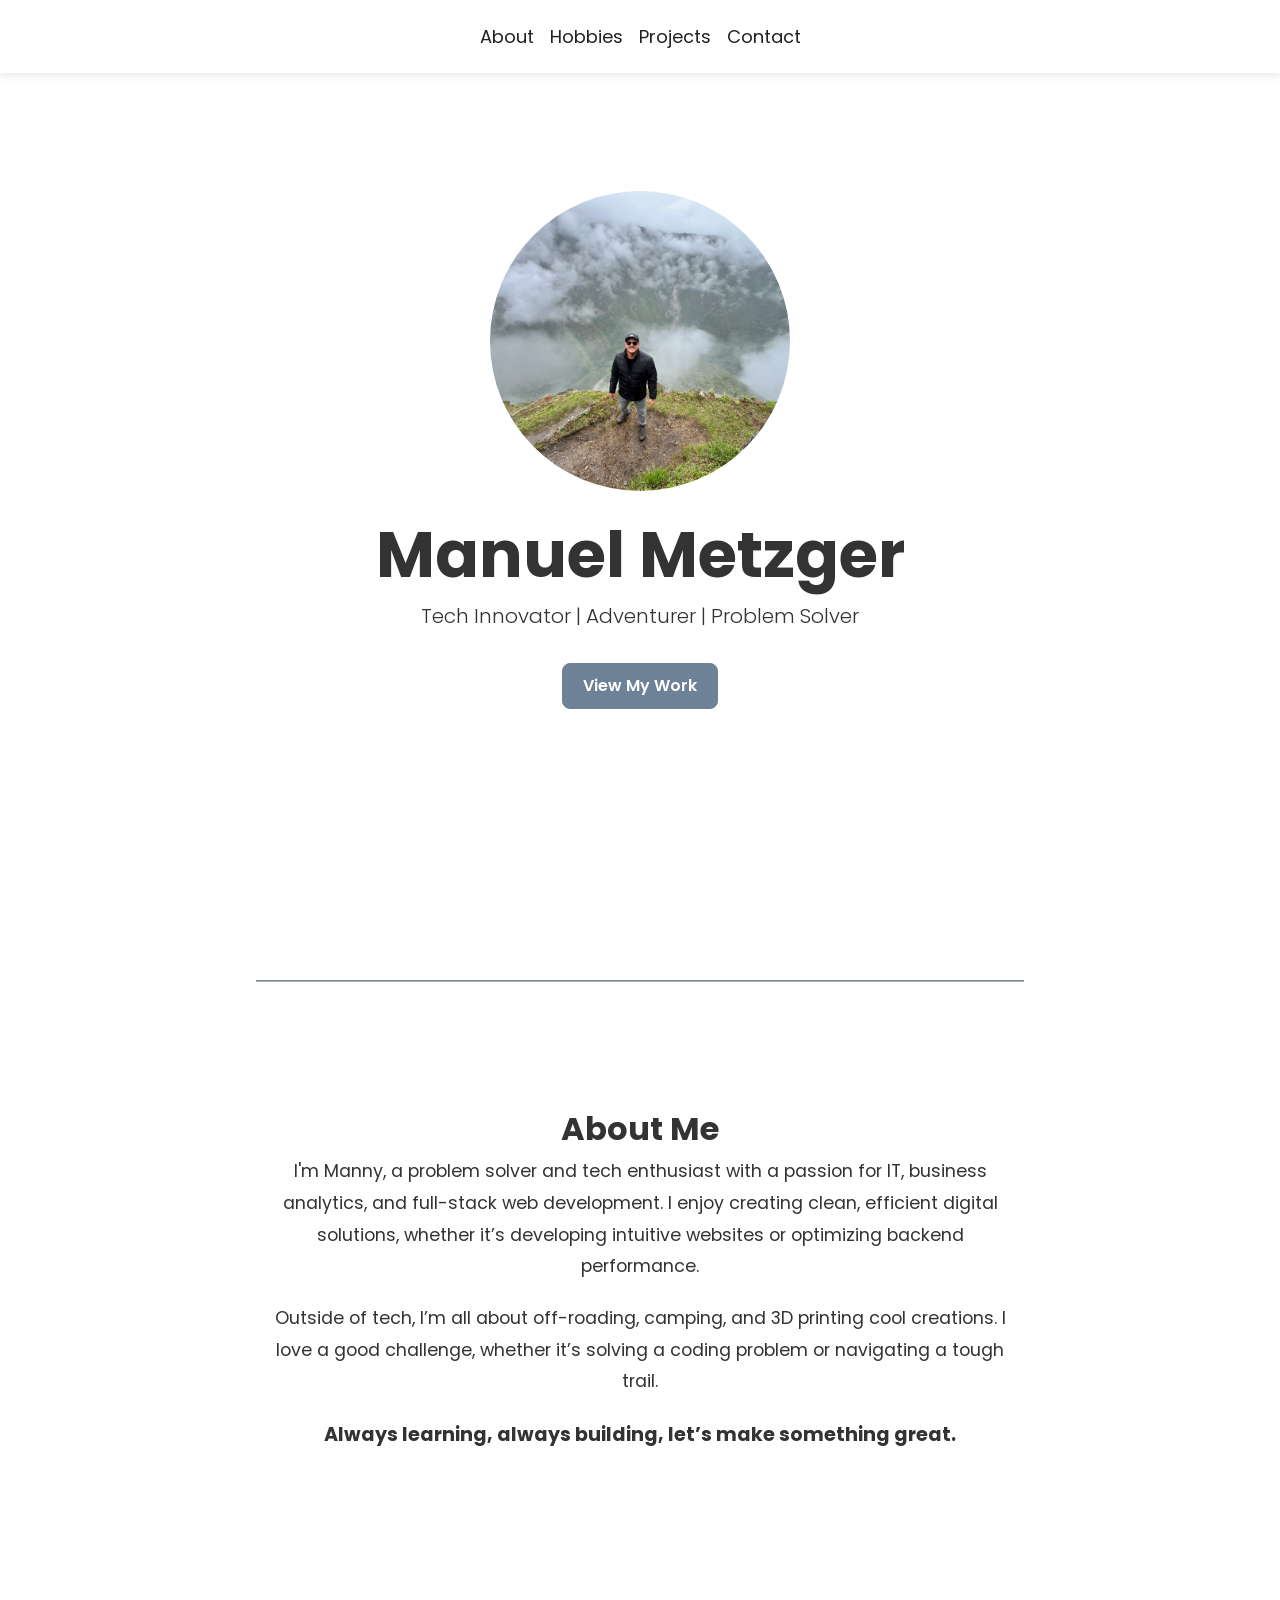
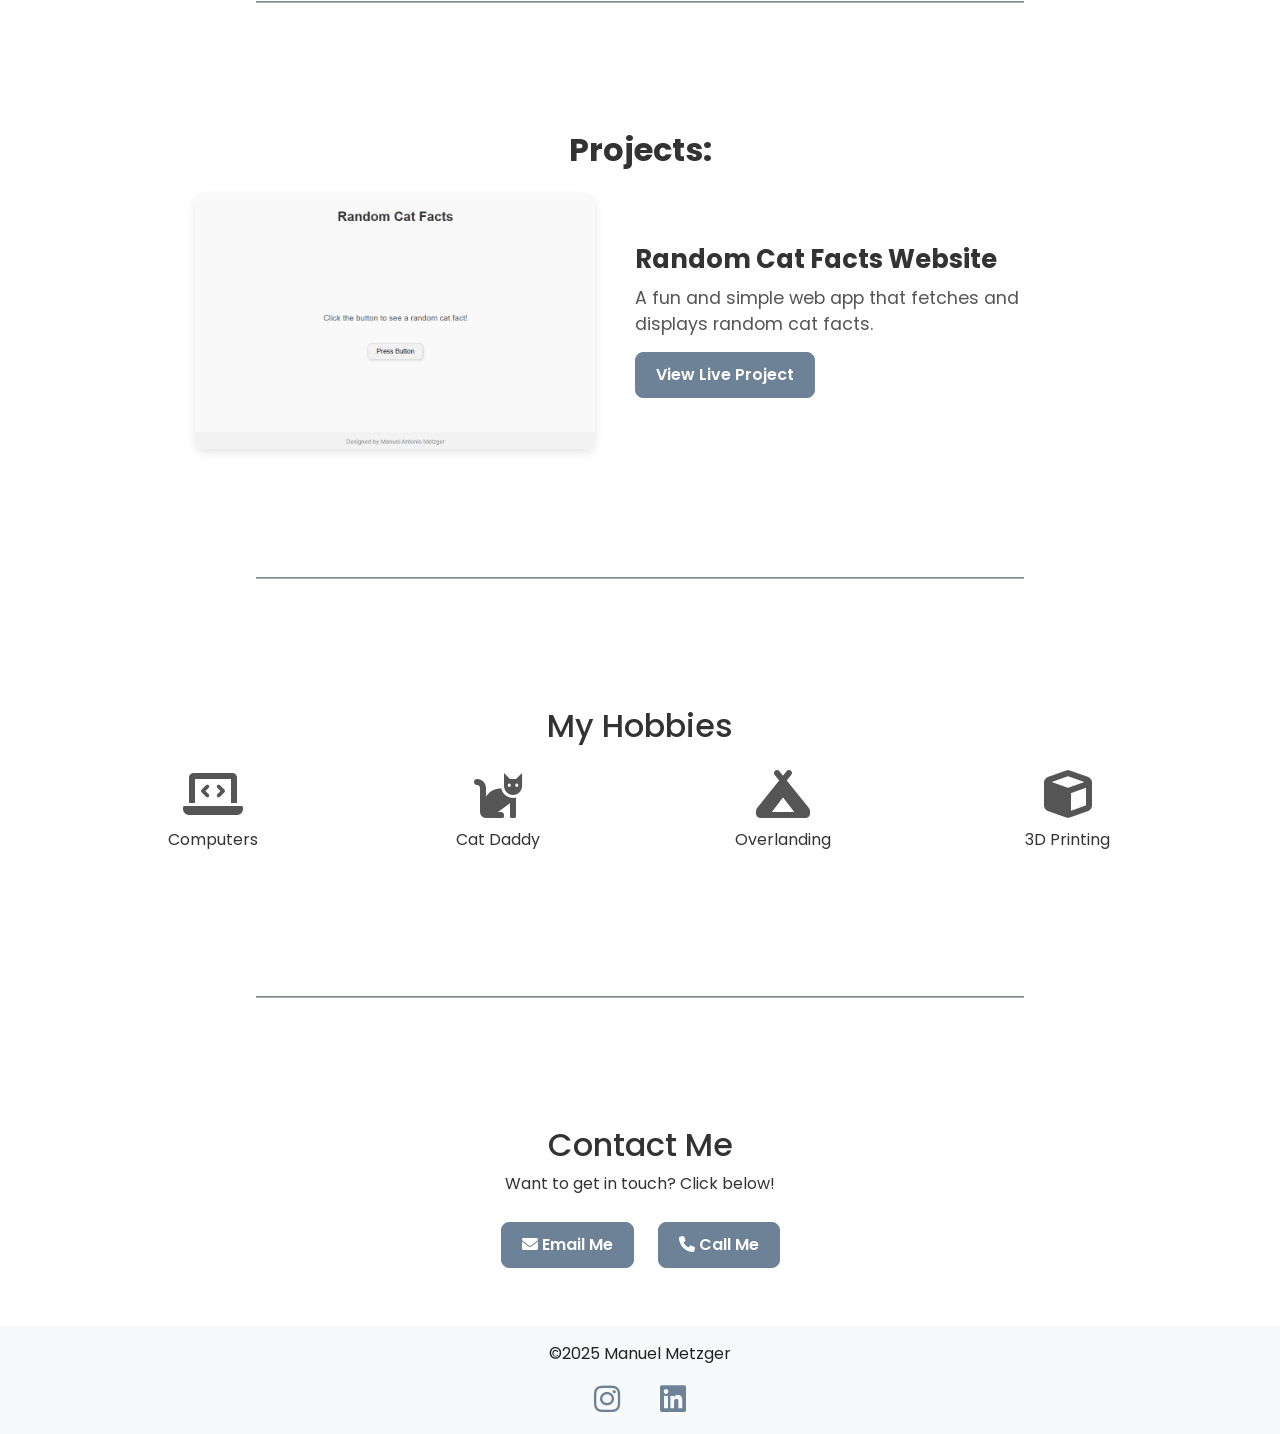
<file: index.html>
<!DOCTYPE html>
<html lang="en">
<head>
    <meta charset="UTF-8">
    <meta name="viewport" content="width=device-width, initial-scale=1.0">
    <title>Manuel Metzger</title>

    <!-- Bootstrap -->
    <link href="https://cdn.jsdelivr.net/npm/bootstrap@5.3.3/dist/css/bootstrap.min.css" rel="stylesheet">
    
    <!-- Custom Styles -->
    <link rel="stylesheet" href="style.css">

    <!-- Google Fonts -->
    <link href="https://fonts.googleapis.com/css2?family=Poppins:wght@300;400;600&display=swap" rel="stylesheet">

    <!-- FontAwesome -->
    <link rel="stylesheet" href="https://cdnjs.cloudflare.com/ajax/libs/font-awesome/6.0.0-beta3/css/all.min.css">
</head>

<body>

    <!-- Navbar -->
    <nav id="navBar" class="navbar navbar-expand-md fixed-top">
        <div class="container">
            <button class="navbar-toggler" type="button" data-bs-toggle="collapse" data-bs-target="#navbarNav">
                <span class="navbar-toggler-icon"></span>
            </button>
            <div class="collapse navbar-collapse justify-content-center" id="navbarNav">
                <ul class="navbar-nav">
                    <li class="nav-item"><a class="nav-link" href="#about">About</a></li>
                    <li class="nav-item"><a class="nav-link" href="#hobbies">Hobbies</a></li>
                    <li class="nav-item"><a class="nav-link" href="#projects">Projects</a></li>
                    <li class="nav-item"><a class="nav-link" href="#contact">Contact</a></li>
                </ul>
            </div>
        </div>
    </nav>


    <!-- Hero Section -->
    <section id="hero">
        <div class="container text-center">
            <img src="Photos/WaynaPichu selfie.jpg" id="profile-pic">
            <h1 class="display-3 fw-bold mt-3">Manuel Metzger</h1>
            <p class="lead">Tech Innovator | Adventurer | Problem Solver</p>
            <a href="#projects" class="btn btn-primary mt-3">View My Work</a>
        </div>
    </section>

    <hr class="section-divider">


<!-- About Me -->
<section id="about" class="container text-center py-5">
    <h2 class="fw-bold">About Me</h2>
    <div class="col-lg-8 mx-auto">
        <p class="about-highlight">
            I'm Manny, a problem solver and tech enthusiast with a passion for 
            <span class="highlight">IT, business analytics, and full-stack web development.</span>
            I enjoy creating clean, efficient digital solutions, whether it’s developing intuitive websites or optimizing backend performance.
        </p>
        <p class="about-text">
            Outside of tech, I’m all about <span class="highlight">off-roading, camping, and 3D printing cool creations.</span> 
            I love a good challenge, whether it’s solving a coding problem or navigating a tough trail.
        </p>
        <p class="about-closing">
            Always learning, always building, let’s make something great.
        </p>
    </div>
</section>

<hr class="section-divider">



<!-- Projects -->
<section id="projects" class="container text-center py-5">
    <h2 class="fw-bold">Projects:</h2>

    <div class="project-preview mt-4">
        <img src="Photos/RandomCatFactsWebsite.png" alt="Random Cat Facts Preview" class="project-thumbnail">
        <div class="project-info">
            <h4>Random Cat Facts Website</h4>
            <p>A fun and simple web app that fetches and displays random cat facts.</p>
            <a href="https://random-cat-facts-chi.vercel.app/" target="_blank" class="btn btn-primary">View Live Project</a>
        </div>
    </div>
</section>

<hr class="section-divider">


    <!-- Hobbies -->
    <section id="hobbies" class="container text-center py-5">
        <h2>My Hobbies</h2>
        <div class="row mt-4">
            <div class="col-md-3"><i class="fas fa-laptop-code fa-3x"></i><p>Computers</p></div>
            <div class="col-md-3"><i class="fas fa-cat fa-3x"></i><p>Cat Daddy</p></div>
            <div class="col-md-3"><i class="fas fa-campground fa-3x"></i><p>Overlanding</p></div>
            <div class="col-md-3"><i class="fas fa-cube fa-3x"></i><p>3D Printing</p></div>
        </div>
    </section>

    <hr class="section-divider">



    <!-- Contact -->
    <section id="contact" class="container text-center py-5">
        <h2>Contact Me</h2>
        <p>Want to get in touch? Click below!</p>
        <a href="mailto:manuelmetzger01@gmail.com" class="btn btn-dark"><i class="fas fa-envelope"></i> Email Me</a>
        <a href="tel:+17144959881" class="btn btn-dark"><i class="fas fa-phone"></i> Call Me</a>
    </section>


    <!-- Footer -->
    <footer id="footerManny" class="text-center py-3">
        <p>©2025 Manuel Metzger</p>
        <a href="https://www.instagram.com/zr2.manny/" target="_blank"><i class="fab fa-instagram fa-lg mx-2"></i></a>
        <a href="https://www.linkedin.com/in/manuelmetzger/" target="_blank"><i class="fab fa-linkedin fa-lg mx-2"></i></a>
    </footer>

    <!-- Bootstrap JS -->
    <script src="https://cdn.jsdelivr.net/npm/bootstrap@5.3.3/dist/js/bootstrap.bundle.min.js"></script>
</body>
</html>
</file>
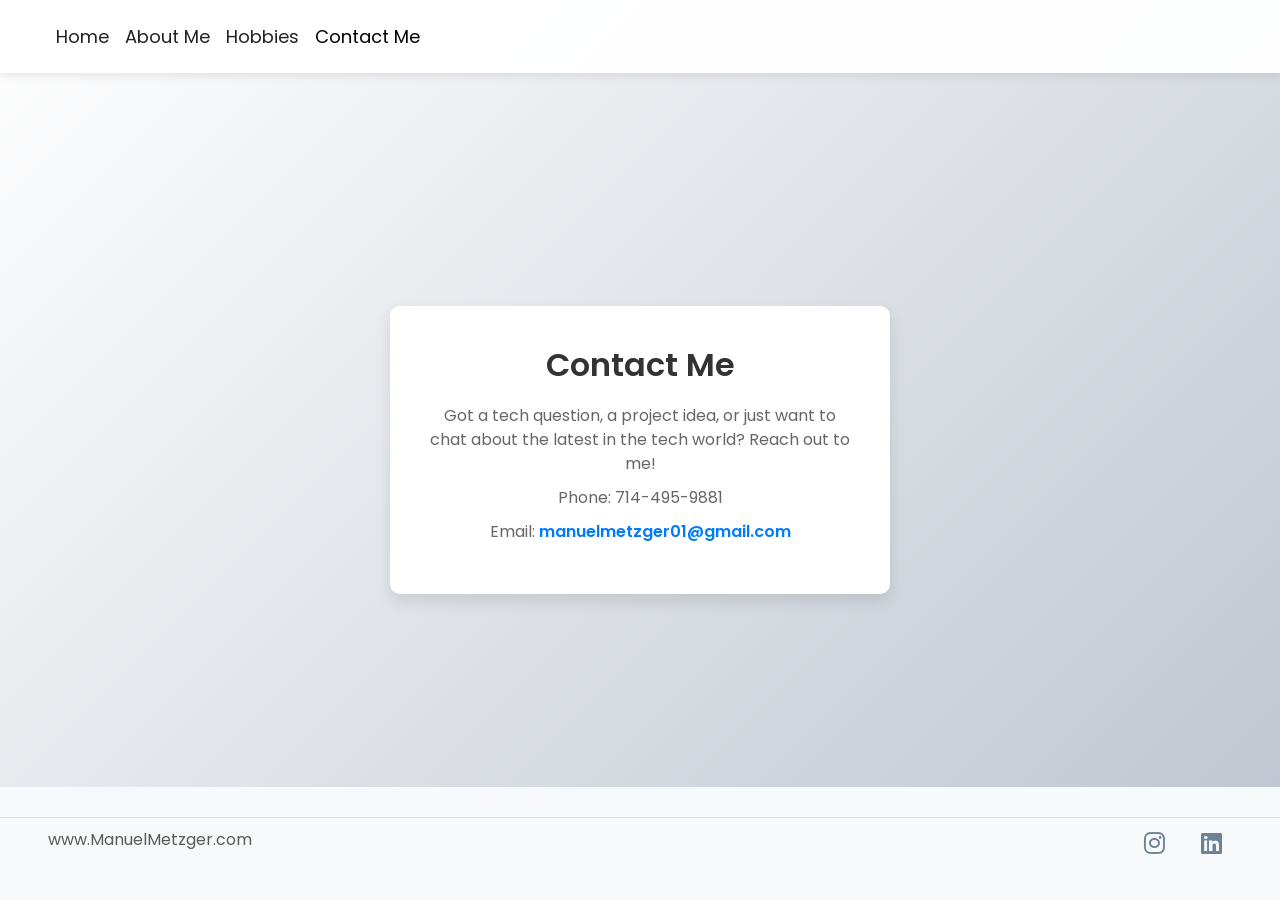
<file: contact.html>
<!DOCTYPE html>
<html lang="en">
<head>
    <meta charset="UTF-8">
    <meta name="viewport" content="width=device-width, initial-scale=1.0">
    <title>Manuel Metzger - Contact Me</title>

    <!--bootstrap link-->
    <link href="https://cdn.jsdelivr.net/npm/bootstrap@5.3.3/dist/css/bootstrap.min.css" rel="stylesheet" integrity="sha384-QWTKZyjpPEjISv5WaRU9OFeRpok6YctnYmDr5pNlyT2bRjXh0JMhjY6hW+ALEwIH" crossorigin="anonymous">

    <!--style sheet-->
    <link rel="stylesheet" href="style.css">

    <!--google fonts-->
    <link href="https://fonts.googleapis.com/css2?family=Poppins:wght@300;400;600&display=swap" rel="stylesheet">

    <!-- FontAwesome link -->
    <link rel="stylesheet" href="https://cdnjs.cloudflare.com/ajax/libs/font-awesome/6.0.0-beta3/css/all.min.css">

    <style>
        body {
            font-family: 'Poppins', sans-serif;
            background: linear-gradient(135deg, #ffffff 0%, #bdc4cf 100%);
            height: 100vh;
            display: flex;
            justify-content: center;
            align-items: center;
            margin: 0;
        }

        .contact-card {
            background: white;
            border-radius: 10px;
            box-shadow: 0px 8px 16px rgba(0, 0, 0, 0.1);
            padding: 40px;
            text-align: center;
            max-width: 500px;
            width: 100%;
        }

        .contact-card h2 {
            font-weight: 600;
            margin-bottom: 20px;
        }

        .contact-card p {
            font-size: 16px;
            color: #666;
            margin-bottom: 10px;
        }

        .contact-card a {
            color: #007bff;
            text-decoration: none;
            font-weight: 600;
        }

        .contact-card a:hover {
            text-decoration: underline;
        }


    </style>
</head>
<body>
    
    <!--top menu for my web page-->
    <nav id="navBar" class="navbar navbar-expand-md fixed-top">
    <div class="container-f">
        <button class="navbar-toggler" type="button" data-bs-toggle="collapse" data-bs-target="#navbarNav" aria-controls="navbarNav" aria-expanded="false" aria-label="Toggle navigation">
            <span class="navbar-toggler-icon"></span>
        </button>
        <div class="collapse navbar-collapse" id="navbarNav">
            <ul class="navbar-nav ms-5">
                <li class="nav-item">
                    <a class="nav-link" href="index.html">Home</a>
                </li>
                <li class="nav-item">
                    <a class="nav-link" href="aboutME.html">About Me</a>
                </li>
                <li class="nav-item">
                    <a class="nav-link" href="hobbies.html">Hobbies</a>
                </li>
                <li class="nav-item">
                    <a class="nav-link active" aria-current="page" href="contact.html">Contact Me</a>
                </li>

            </ul>
        </div>
    </div>
    </nav>

    <!-- Contact Card -->
    <div class="contact-card">
        <h2>Contact Me</h2>
        <p>Got a tech question, a project idea, or just want to chat about the latest in the tech world? Reach out to me!</p>
        <p>Phone: 714-495-9881</p>
        <p>Email: <a href="mailto:manuelmetzger01@gmail.com">manuelmetzger01@gmail.com</a></p>
    </div>




<!--footer -->
<div id="footerManny" class="fixed-bottom">
    <footer class="d-flex flex-wrap justify-content-between align-items-center py-2 border-top">
        <div class="col-md-4 d-flex align-items-center">
            <a href="/" class="mb-3 me-2 mb-md-0 text-body-secondary text-decoration-none lh-1">
                <svg class="bi" width="30" height="24"><use xlink:href="#bootstrap"></use></svg>
            </a>
            <span class="pb-2 mb-md-0 text-body-secondary">www.ManuelMetzger.com</span>
        </div>
  
        <ul class="nav col-md-4 justify-content-end list-unstyled d-flex">
            <li class="me-3">
                <a class="text-body-secondary" href="https://www.instagram.com/zr2.manny/" target="_blank">
                    <i class="fab fa-instagram"></i>
                </a>
            </li>
            <li class="me-5">
                <a class="text-body-secondary" href="https://www.linkedin.com/in/manuelmetzger/" target="_blank">
                    <i class="fab fa-linkedin"></i>
                </a>
            </li>
        </ul>
    </footer>
  </div>

    <!-- Bootstrap JS -->
    <script src="https://cdn.jsdelivr.net/npm/bootstrap@5.3.3/dist/js/bootstrap.bundle.min.js" integrity="sha384-YvpcrYf0tY3lHB60NNkmXc5s9fDVZLESaAA55NDzOxhy9GkcIdslK1eN7N6jIeHz" crossorigin="anonymous"></script>
</body>
</html>
</file>
<file: style.css>
/* General Styles */
body {
    font-family: 'Poppins', sans-serif;
    color: #333;
    background: #ffffff;
    scroll-behavior: smooth;
}

/* Navbar */
#navBar {
    background: rgba(255, 255, 255, 0.95);
    box-shadow: 0px 2px 10px rgba(0, 0, 0, 0.1);
    padding: 15px 0; /* Adds more breathing room */
}

.navbar-nav {
    font-size: 18px;
}

.nav-link {
    color: #222;
    transition: 0.3s;
}

.nav-link:hover {
    color: #6d8297;
}

/* Hero Section */
#hero {
    height: 100vh;
    display: flex;
    align-items: center;
    justify-content: center;
    text-align: center;
}

/* Profile Picture */
#profile-pic {
    width: 300px; /* Adjust based on actual image size */
    height: 300px;
    border-radius: 50%;
    object-fit: cover;
    margin-bottom: 10px;
}


/* General Section Spacing */
section {
    padding: 100px 20px; /* Adds space between sections */
}

/* Section Divider */
.section-divider {
    height: 2px;
    background: #6d8297; /* Matches button colors */
    opacity: 0.6; /* Visible but not too harsh */
    margin: 80px auto; /* Adds spacing */
    width: 60%; /* Keeps it centered */
    display: block; /* Ensures it is visible */
}

/* About Me Styling */
#about p {
    font-size: 1.1rem;
    line-height: 1.8; /* More spacing between lines */
    color: #333;
    margin-bottom: 20px; /* More space between paragraphs */
}

#about p:last-child {
    font-size: 1.2rem;
    font-weight: bold;
}

/* Hobbies Section */
#hobbies {
    text-align: center;
}

#hobbies i {
    color: #555;
    transition: 0.3s;
    margin-bottom: 10px;
}

#hobbies i:hover {
    color: #6d8297;
}

/* Projects Section */
.project-preview {
    display: flex;
    align-items: center;
    justify-content: center;
    flex-wrap: wrap;
    gap: 40px; /* Adds space between the screenshot and text */
}

/* Project Screenshot */
.project-thumbnail {
    width: 400px;
    border-radius: 10px;
    box-shadow: 0 4px 10px rgba(0, 0, 0, 0.1);
}

/* Project Information */
.project-info {
    max-width: 450px;
    text-align: left;
}

.project-info h4 {
    font-size: 1.6rem;
    font-weight: bold;
    margin-bottom: 10px; /* Adds space between title & description */
}

.project-info p {
    font-size: 1.1rem;
    color: #555;
    margin-bottom: 15px;
}

/* Primary Buttons (Updated to #6d8297) */
.btn-primary, .btn-dark {
    background-color: #6d8297 !important;
    border-color: #6d8297 !important;
    color: #fff !important;
    padding: 10px 20px;
    font-size: 1rem;
    font-weight: 600;
    border-radius: 8px;
    transition: background 0.3s ease, transform 0.2s ease;
}

.btn-primary:hover, .btn-dark:hover {
    background-color: #5b6f86 !important; /* Slightly darker on hover */
    border-color: #5b6f86 !important;
    transform: translateY(-2px); /* Adds a subtle lift effect */
}

/* Footer Social Icons */
#footerManny a {
    color: #6d8297 !important; /* Match button color */
    font-size: 1.5rem;
    margin: 0 10px;
    transition: color 0.3s ease, transform 0.2s ease;
}

#footerManny a:hover {
    color: #5b6f86 !important; /* Slightly darker on hover */
    transform: scale(1.1); /* Adds a subtle hover effect */
}

/* Contact Section */
#contact .btn {
    margin: 10px;
}

/* Footer */
#footerManny {
    background: #f8f9fa;
    color: #222;
    padding: 30px 0; /* Adds space so it doesn't feel cramped */
}

/* Responsive Design */
@media (max-width: 768px) {
    /* Adjust hero section for smaller screens */
    #hero {
        padding-top: 120px;
    }

    /* Scale down profile picture */
    #profile-pic {
        width: 150px;
        height: 150px;
    }

    /* Center project info in small screens */
    .project-preview {
        flex-direction: column;
        text-align: center;
    }

    .project-thumbnail {
        width: 100%;
        max-width: 400px;
    }

    .project-info {
        text-align: center;
        margin-top: 20px;
    }

    /* Ensure proper spacing for sections */
    section {
        padding: 80px 15px;
    }

    /* Make sure section dividers are visible on mobile */
    .section-divider {
        width: 80%; /* Slightly wider on smaller screens */
        opacity: 0.8; /* More visible on mobile */
    }
}
</file>
